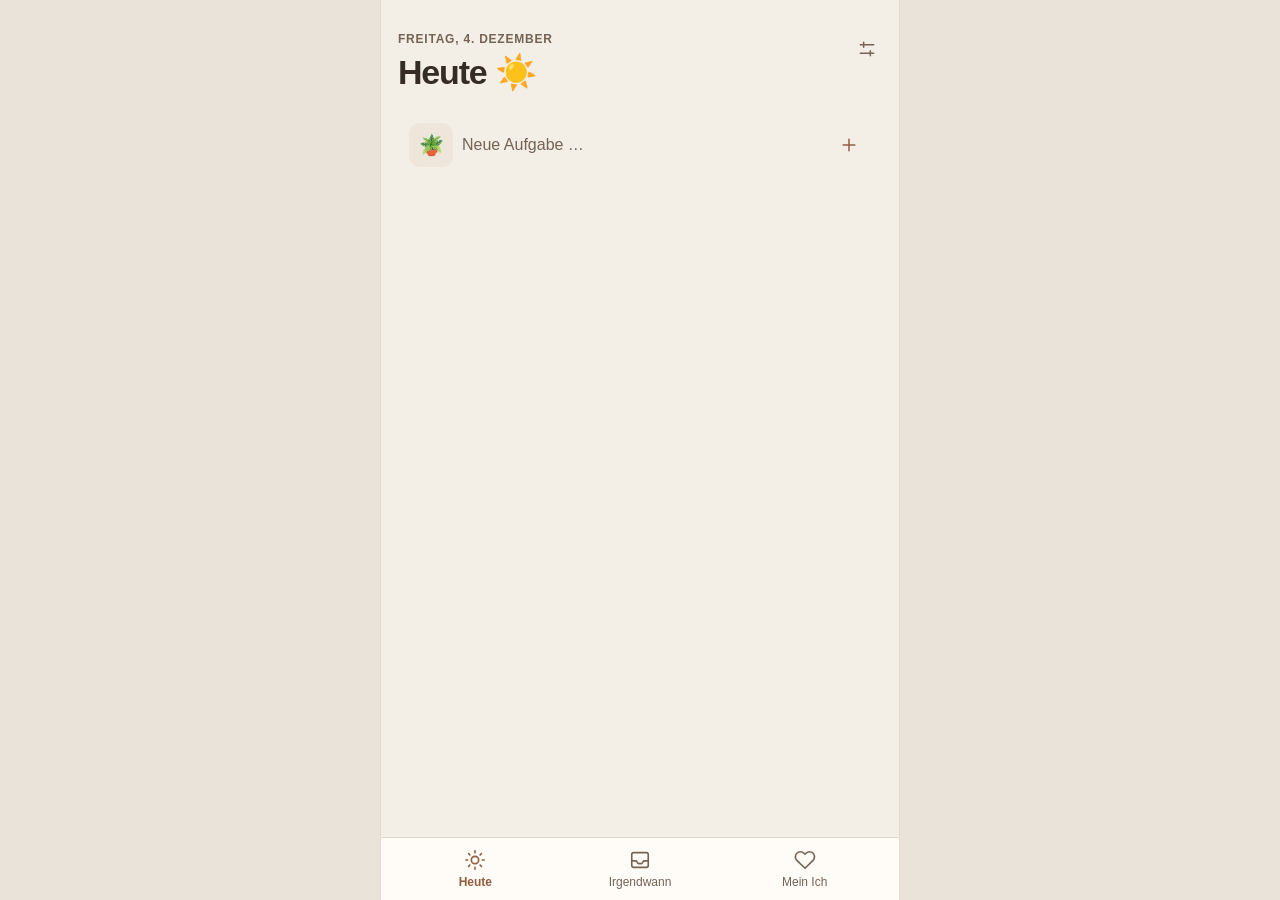
<file: Kleine-Dinge-PWA-v2/index.html>
<!doctype html>
<html lang="de">
<head>
  <meta charset="UTF-8">
  <meta name="viewport" content="width=device-width, initial-scale=1, viewport-fit=cover">
  <meta name="theme-color" content="#f3efe7">
  <meta name="apple-mobile-web-app-capable" content="yes">
  <meta name="apple-mobile-web-app-status-bar-style" content="default">
  <meta name="apple-mobile-web-app-title" content="Kleine Dinge">
  <meta name="description" content="Deine persönliche To-do- und Journal-App">
  <link rel="manifest" href="manifest.webmanifest">
  <link rel="icon" type="image/svg+xml" href="icon.svg">
  <link rel="apple-touch-icon" href="icon-180.png">
  <link rel="stylesheet" href="style.css">
  <title>Kleine Dinge</title>
</head>
<body>
  <div id="app"></div>
  <noscript>Für Kleine Dinge muss JavaScript aktiviert sein.</noscript>
  <div id="status" class="toast" hidden></div>
  <dialog id="dialog" aria-labelledby="sheet-title"></dialog>
  <input id="importFile" type="file" accept=".json,application/json" hidden>
  <script src="store.js" defer></script>
  <script src="emoji.js" defer></script>
  <script src="app.js" defer></script>
</body>
</html>
</file>
<file: Kleine-Dinge-PWA-v2/style.css>
:root {
  font-family: -apple-system, BlinkMacSystemFont, "Segoe UI", sans-serif;
  font-synthesis: none;
  color-scheme: light;
  --canvas: #f3efe7;
  --card: #fffcf8;
  --ink: #342c25;
  --muted: #756355;
  --line: #e4d9cc;
  --tile: #efe6db;
  --focus: #965d3e;
  --accent: #925e41;
  --danger: #a15340;
  --card-radius: 16px;
  --card-row-height: 44px;
  --card-padding-block: 10px;
  --card-border-width: 1px;
  --width: 520px;
  color: var(--ink);
  background: var(--canvas);
}

* { box-sizing: border-box; }
html { min-height: 100%; scroll-padding-block: 12px calc(92px + env(safe-area-inset-bottom)); }
body { margin: 0; }
button, input, textarea { font: inherit; color: inherit; }
button { cursor: pointer; -webkit-tap-highlight-color: transparent; }
button:focus-visible, input:focus-visible {
  outline: 2px solid var(--focus);
  outline-offset: 2px;
}
button svg { display: block; flex-shrink: 0; }
[hidden] { display: none !important; }

.shell {
  width: 100%;
  max-width: var(--width);
  min-height: 100vh;
  min-height: 100dvh;
  margin: auto;
  padding: calc(32px + env(safe-area-inset-top)) max(17px, env(safe-area-inset-right))
    calc(98px + env(safe-area-inset-bottom)) max(17px, env(safe-area-inset-left));
}

.header {
  display: flex;
  align-items: flex-start;
  justify-content: space-between;
  gap: 8px;
  margin: 0 0 24px;
}
.title { font-size: 2.125rem; font-weight: 680; letter-spacing: -.035em; line-height: 1.12; margin: 0; overflow-wrap: anywhere; }
.eyebrow { margin: 0 0 7px; color: var(--muted); font-size: .75rem; font-weight: 650; letter-spacing: .065em; text-transform: uppercase; }
.toolbar, .add, .chevron {
  border: 0;
  background: transparent;
  color: var(--muted);
  width: 44px;
  height: 44px;
  border-radius: 10px;
  display: grid;
  place-items: center;
  padding: 0;
  flex: none;
}
.toolbar { margin: -5px -7px 0 0; }
.add:hover, .toolbar:hover, .chevron:hover { background: #925e4110; }
.list { display: grid; gap: 9px; }

.swipeframe {
  position: relative;
  min-width: 0;
  border-radius: var(--card-radius);
  isolation: isolate;
  overflow: hidden;
  --swipe-left: -108px;
  --swipe-right: 60px;
}
.face {
  position: relative;
  z-index: 1;
  min-width: 0;
  border-radius: inherit;
  background: var(--card);
  transition: transform .17s ease;
  -webkit-touch-callout: none;
  user-select: none;
}
.task, .category, .note {
  padding: var(--card-padding-block) 11px;
  border: var(--card-border-width) solid var(--line);
}
.task { --task-surface: var(--card); background: var(--task-surface); }
.task.focused { --task-surface: #fbf6ef; border-color: #cfb69f; }
.taskrow, .catrow, .noterow, .newtask, .subentry {
  display: flex;
  align-items: center;
  gap: 9px;
  min-height: var(--card-row-height);
}
.grow { flex: 1; min-width: 0; }
.emoji {
  border: 0;
  border-radius: 11px;
  background: var(--tile);
  width: 44px;
  height: 44px;
  display: grid;
  place-items: center;
  padding: 0;
  font-size: 1.25rem;
  flex: none;
}
.editable {
  display: block;
  width: 100%;
  border: 0;
  border-radius: 0;
  background: transparent;
  appearance: none;
  margin: 0;
  padding: 5px 0;
  overflow: hidden;
  resize: none;
  font-size: 1rem;
  font-weight: 550;
  line-height: 1.375;
  overflow-wrap: anywhere;
  outline: none;
  caret-color: var(--accent);
  user-select: text;
}
.editable:focus-visible { outline: 0; }
.newtask:focus-within, .subentry:focus-within { background: #eadbcb55; }
.editable::placeholder { color: var(--muted); opacity: 1; }
.note .editable, .subrow .editable, .subentry .editable, .newtask .editable { font-weight: 420; }
.noterow.multiline { align-items: flex-start; }
.check-target {
  border: 0;
  border-radius: 9px;
  background: transparent;
  display: grid;
  width: 44px;
  height: 44px;
  flex: none;
  place-items: center;
  margin-left: -4px;
  padding: 0;
}
.check-target span {
  width: 22px;
  height: 22px;
  border: 1.5px solid #9e8a79;
  border-radius: 6px;
  display: grid;
  place-items: center;
  background: var(--card);
  color: transparent;
}
.check-target svg { width: 15px; height: 15px; }
.check-target[aria-checked="true"] span { color: white; background: var(--accent); border-color: var(--accent); }
.completed > .taskrow .editable, .subrow.completed .editable { color: var(--muted); text-decoration: line-through; }
.chevron { margin-inline: -5px -4px; }
.chevron svg { width: 16px; height: 16px; }
.chevron[aria-expanded="true"] svg { transform: rotate(180deg); }
.progress { margin: -2px 0 4px 53px; color: var(--muted); font-size: .75rem; }
.subs, .subentry { margin-left: 49px; }
.subs { display: grid; gap: 2px; }
.subs .swipeframe { border-radius: 9px; }
.subrow {
  display: flex;
  gap: 6px;
  align-items: center;
  min-height: var(--card-row-height);
  background: var(--task-surface);
}
.subrow .check-target { margin: 0; }
.subentry { border-radius: 9px; gap: 6px; }
.hint { width: 44px; flex: none; text-align: center; color: var(--accent); font-size: 1.125rem; }
.newtask { padding: 8px 11px; border-radius: var(--card-radius); }
.add { color: var(--accent); }
.category-link {
  border: 0;
  border-radius: 8px;
  flex: 1;
  min-width: 0;
  display: flex;
  text-align: left;
  justify-content: space-between;
  align-items: center;
  gap: 6px;
  min-height: 44px;
  background: transparent;
  overflow-wrap: anywhere;
  padding: 0;
  font-weight: 550;
}
.category-link svg { color: var(--muted); width: 16px; }
.back {
  border: 0;
  border-radius: 8px;
  background: transparent;
  color: var(--accent);
  min-height: 44px;
  margin: -8px 0 7px -4px;
  display: flex;
  align-items: center;
  gap: 5px;
  padding: 0 5px;
}

.nav {
  position: fixed;
  z-index: 5;
  bottom: 0;
  left: 50%;
  translate: -50% 0;
  width: 100%;
  max-width: var(--width);
  background: var(--card);
  border-top: 1px solid var(--line);
  display: grid;
  grid-template-columns: repeat(3, minmax(0, 1fr));
  padding: 7px max(12px, env(safe-area-inset-right)) calc(7px + env(safe-area-inset-bottom))
    max(12px, env(safe-area-inset-left));
}
.nav button {
  border: 0;
  border-radius: 9px;
  background: transparent;
  color: var(--muted);
  font-size: .75rem;
  min-height: 48px;
  display: grid;
  justify-items: center;
  align-content: center;
  gap: 4px;
}
.nav button.active { color: var(--accent); font-weight: 700; }
.nav svg { width: 22px; height: 22px; }
.keyboard-open .nav { display: none; }

.actions {
  position: absolute;
  top: 0;
  display: flex;
  align-items: center;
  gap: 5px;
  padding-inline: 4px;
  height: calc(var(--card-row-height) + 2 * (var(--card-padding-block) + var(--card-border-width)));
}
.actions.right { right: 0; }
.actions.left { left: 0; }
.action {
  border: 0;
  border-radius: 10px;
  width: 47.5px;
  height: 46px;
  display: grid;
  place-items: center;
  background: #e3d3c1;
  color: #5c4434;
}
.action.duplicate { color: var(--ink); }
.action.delete { background: var(--danger); color: white; }
.action.move, .action.editcat { width: 52px; }
.subs .actions { height: var(--card-row-height); }
.subs .action { height: 44px; }
.swipeframe.swipe-left > .face { transform: translateX(var(--swipe-left)); }
.swipeframe.swipe-right > .face { transform: translateX(var(--swipe-right)); }
.tracking > .face { transition: none; }
.dragging > .face { opacity: .55; }
.drop-before { box-shadow: 0 -3px 0 var(--accent); }
.drop-after { box-shadow: 0 3px 0 var(--accent); }

.toast {
  position: fixed;
  z-index: 8;
  bottom: calc(74px + env(safe-area-inset-bottom));
  left: 50%;
  translate: -50% 0;
  width: min(370px, calc(100% - 30px));
  padding: 5px 12px;
  display: flex;
  justify-content: space-between;
  align-items: center;
  gap: 8px;
  min-height: 48px;
  border-radius: 13px;
  background: #4b3d32;
  color: var(--card);
  font-size: .875rem;
}
.toast button { min-height: 44px; color: #ffcfac; border: 0; background: transparent; font-weight: 650; }
.keyboard-open .toast { bottom: calc(10px + env(safe-area-inset-bottom)); }

dialog {
  border: 0;
  background: transparent;
  padding: 0;
  width: 100%;
  max-width: var(--width);
  max-height: min(84dvh, 620px);
  bottom: 0;
  top: auto;
  margin: 0 auto;
  color: var(--ink);
  border-radius: 23px 23px 0 0;
}
dialog::backdrop { background: #271e176e; }
.sheet { background: var(--canvas); padding: 12px 17px calc(18px + env(safe-area-inset-bottom)); }
.sheet-header { display: flex; align-items: center; justify-content: space-between; margin-bottom: 10px; }
.sheet-header h2 { margin: 0; font-size: 1.25rem; }
.sheet-header .toolbar { margin: 0; }
.search, .setting {
  display: block;
  width: 100%;
  border: 1px solid var(--line);
  border-radius: 11px;
  background: var(--card);
  padding: 10px 12px;
  min-height: 44px;
  font-size: 1rem;
  margin: 0 0 8px;
}
.setting { display: flex; gap: 10px; align-items: center; text-align: left; }
.danger { color: var(--danger); }
.hintline { font-size: .875rem; color: var(--muted); margin: 12px 0 3px; }
.emoji-cats {
  display: flex;
  gap: 5px;
  overflow-x: auto;
  margin: 5px 0;
  scrollbar-width: none;
}
.emoji-cats::-webkit-scrollbar { display: none; }
.emoji-cats button {
  flex: none;
  min-height: 44px;
  border: 0;
  border-radius: 9px;
  background: var(--tile);
  padding: 0 9px;
  font-size: .875rem;
}
.emoji-cats button[aria-pressed="true"] { background: var(--accent); color: white; }
.emojigrid {
  --emoji-row-height: 44px;
  display: grid;
  grid-template-columns: repeat(auto-fill, minmax(44px, 1fr));
  grid-auto-rows: var(--emoji-row-height);
  align-content: start;
  height: calc(5 * var(--emoji-row-height));
  overflow-y: auto;
  overscroll-behavior-y: contain;
  scrollbar-gutter: stable;
}
.emojigrid button { min-height: 44px; border: 0; background: transparent; border-radius: 9px; padding: 0; font-size: 1.5rem; }
.emojigrid button:hover { background: var(--tile); }
.emojigrid p { grid-column: 1 / -1; }
.edit-category label { display: block; margin-bottom: 6px; color: var(--muted); }
.sheetrow { display: flex; justify-content: end; margin-top: 12px; }
.btn { background: var(--accent); color: white; border: 0; border-radius: 9px; min-height: 44px; padding: 8px 15px; }

@media (min-width: 700px) {
  body { background: #eae3d9; }
  .shell { background: var(--canvas); border-inline: 1px solid var(--line); }
  .nav { border-inline: 1px solid var(--line); }
}
@media (max-width: 360px) {
  .shell { padding-inline: 12px; }
  .taskrow, .catrow, .noterow, .newtask { gap: 6px; }
  .subs, .subentry { margin-left: 27px; }
  .chevron { width: 29px; }
}
@media (prefers-reduced-motion: reduce) {
  .face { transition: none; }
}
</file>
